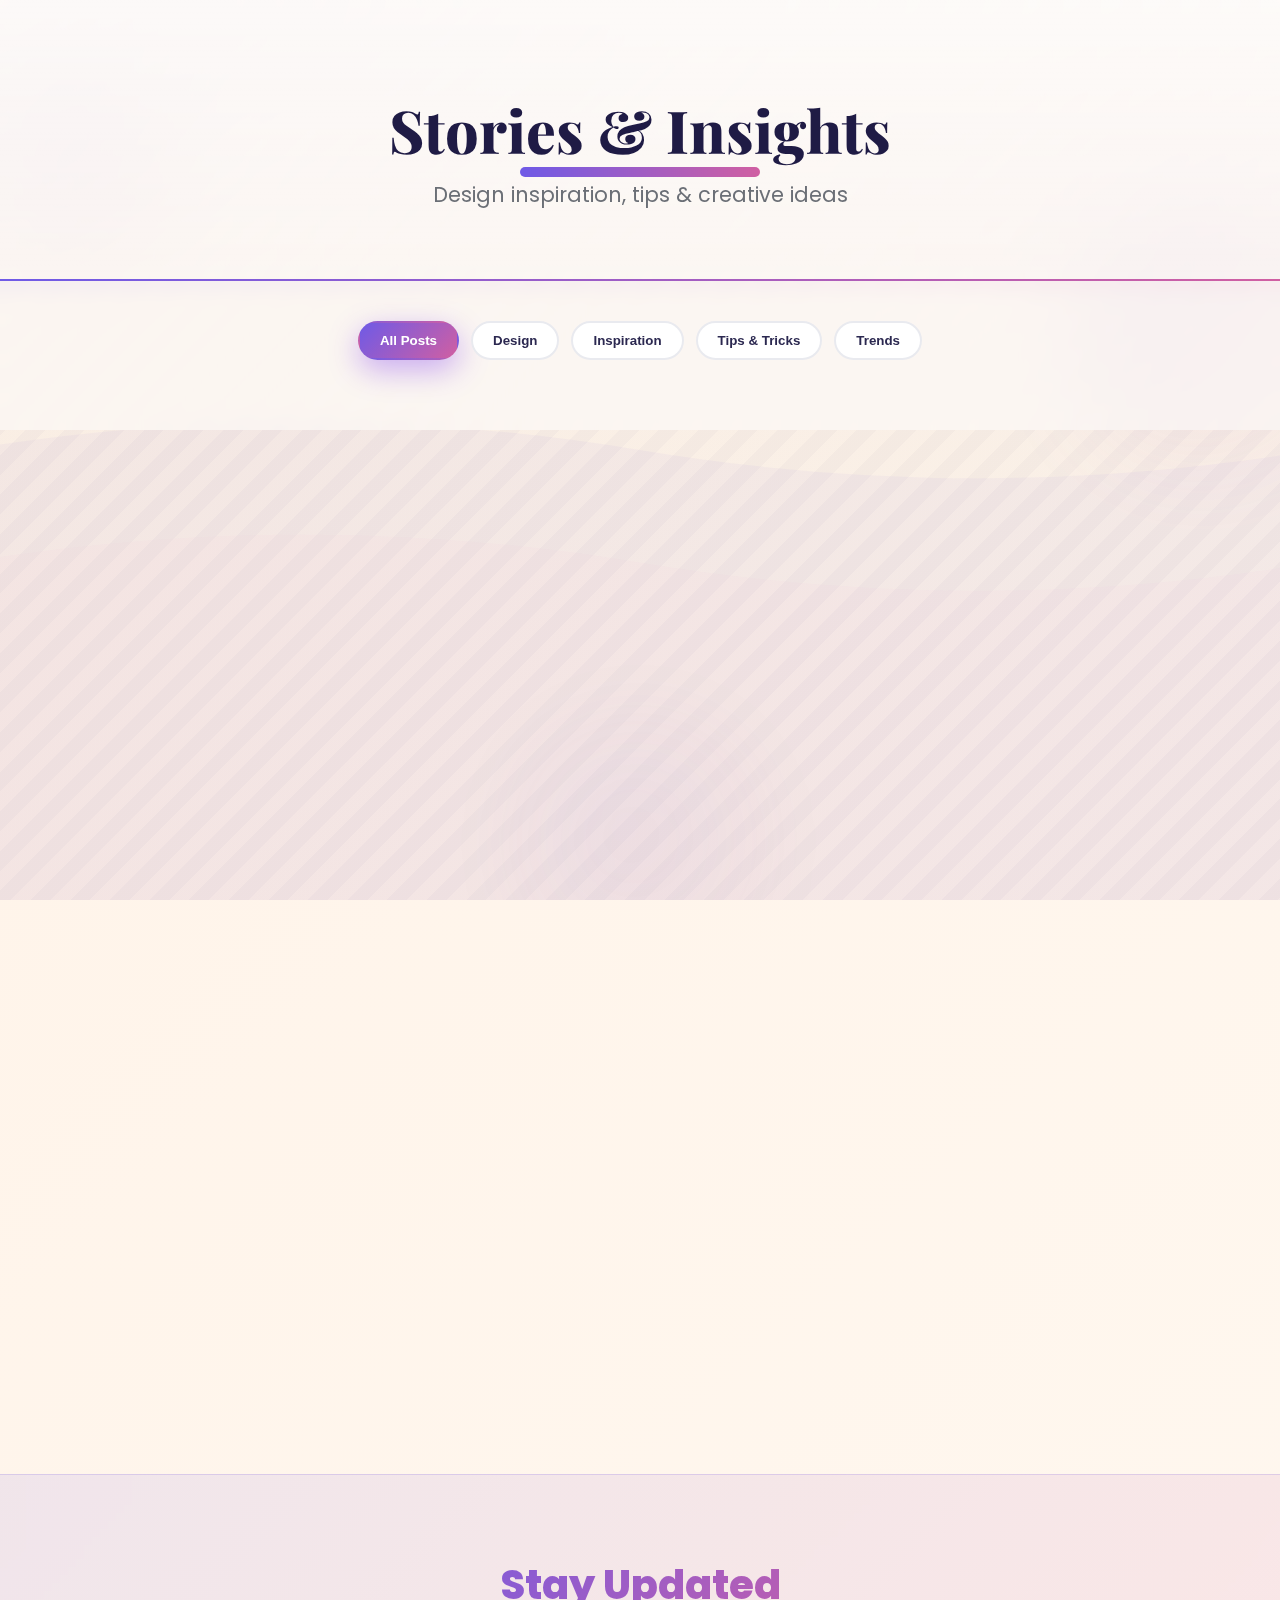
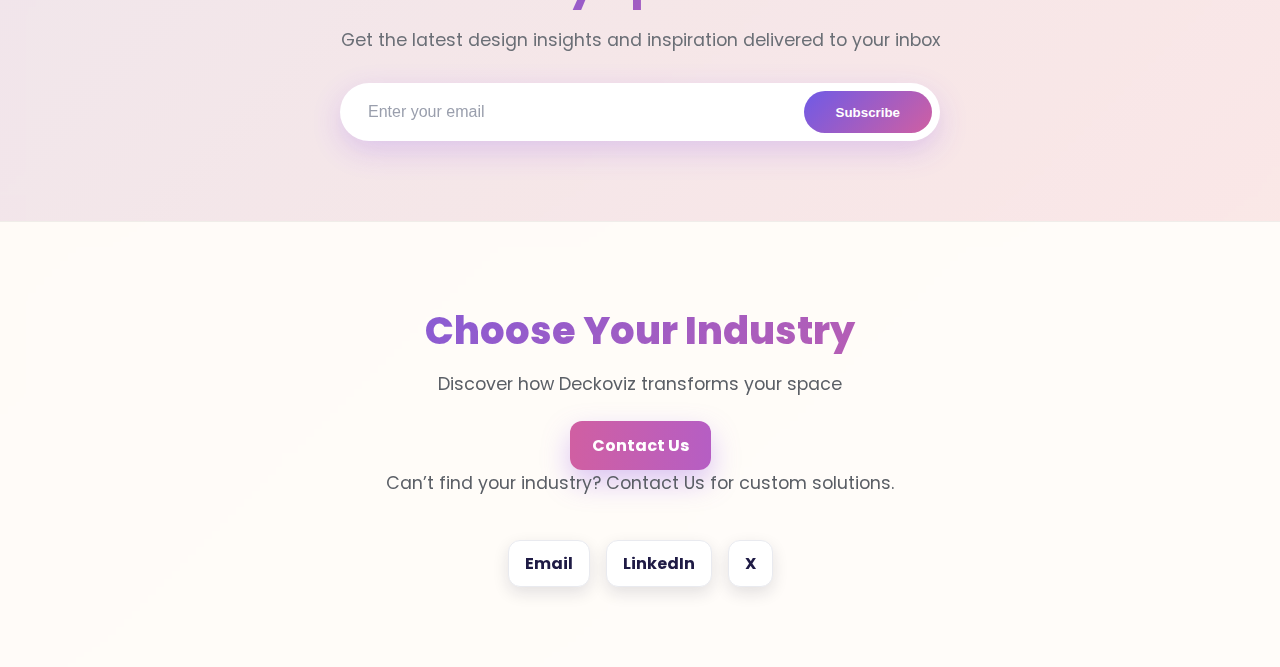
<file: blog/blog.html>
<!DOCTYPE html>
<html lang="en">
  <head>
    <meta charset="UTF-8" />
    <link rel="icon" type="image/svg+xml" href="deckovizlogo.png" />

    <meta name="viewport" content="width=device-width, initial-scale=1.0" />
    <title>Blog - Deckoviz</title>
    <link rel="preconnect" href="https://fonts.googleapis.com" />
    <link rel="preconnect" href="https://fonts.gstatic.com" crossorigin />
    <link
      href="https://fonts.googleapis.com/css2?family=Poppins:wght@400;600;700;800&display=swap"
      rel="stylesheet"
    />
    <link
      href="https://fonts.googleapis.com/css2?family=Playfair+Display:wght@700;800&display=swap"
      rel="stylesheet"
    />
    <link rel="stylesheet" href="blog.css" />
  </head>
  <body>
    <div class="pattern-overlay" aria-hidden="true"></div>
    <!-- Navigation Header -->
    <header class="blog-header">
      <div class="blog-header-content">
        <h1 class="blog-title">Stories & Insights</h1>
        <p class="blog-subtitle">Design inspiration, tips & creative ideas</p>
      </div>
      <div class="header-decoration"></div>
    </header>

    <!-- Animated Background SVG -->
    <svg
      class="blog-bg-svg"
      viewBox="0 0 1200 800"
      preserveAspectRatio="xMidYMid slice"
    >
      <defs>
        <linearGradient id="blog-grad-1" x1="0%" y1="0%" x2="100%" y2="100%">
          <stop offset="0%" style="stop-color: #6f5ae6; stop-opacity: 0.15" />
          <stop offset="100%" style="stop-color: #d05fa2; stop-opacity: 0.1" />
        </linearGradient>
        <filter id="blur-effect">
          <feGaussianBlur in="SourceGraphic" stdDeviation="2" />
        </filter>
      </defs>

      <!-- Floating shapes -->
      <circle
        class="float-circle float-1"
        cx="100"
        cy="150"
        r="80"
        fill="url(#blog-grad-1)"
      />
      <circle
        class="float-circle float-2"
        cx="1100"
        cy="300"
        r="120"
        fill="url(#blog-grad-1)"
      />
      <circle
        class="float-circle float-3"
        cx="600"
        cy="750"
        r="100"
        fill="url(#blog-grad-1)"
      />

      <!-- Wave patterns -->
      <path
        class="wave-path wave-1"
        d="M0,400 Q300,350 600,400 T1200,400 L1200,800 L0,800 Z"
        fill="rgba(111, 90, 230, 0.08)"
      />
      <path
        class="wave-path wave-2"
        d="M0,500 Q300,450 600,500 T1200,500 L1200,800 L0,800 Z"
        fill="rgba(208, 95, 162, 0.06)"
      />
    </svg>

    <!-- Filter Section -->
    <section class="blog-filters">
      <div class="filters-container">
        <button class="filter-btn active" data-filter="all">All Posts</button>
        <button class="filter-btn" data-filter="design">Design</button>
        <button class="filter-btn" data-filter="inspiration">
          Inspiration
        </button>
        <button class="filter-btn" data-filter="tips">Tips & Tricks</button>
        <button class="filter-btn" data-filter="trends">Trends</button>
      </div>
    </section>

    <!-- Blog Posts Grid -->
    <section class="blog-posts">
      <div class="posts-container">
        <!-- Blog Card 1 -->
        <article class="blog-card" data-category="design">
          <div class="card-image-wrapper">
            <div
              class="card-image"
              data-image="https://images.unsplash.com/photo-1578301977886-43be7b983104?w=600&auto=format&fit=crop&q=60&ixlib=rb-4.1.0&ixid=M3wxMjA3fDB8MHxzZWFyY2h8Nnx8cGFpbnRpbmclMjBsYW5kc2NhcGV8ZW58MHx8MHx8fDA%3D"
            ></div>
            <span class="card-category">Design</span>
            <div class="card-overlay">
              <a href="#read" class="read-more">Read More</a>
            </div>
          </div>
          <div class="card-content">
            <h3 class="card-title">
              Creating Stunning Wall Art: A Complete Guide
            </h3>
            <p class="card-excerpt">
              Explore the fundamentals of creating captivating wall art that
              transforms any space into a visual masterpiece.
            </p>
            <div class="card-meta">
              <span class="read-time">5 min read</span>
              <span class="publish-date">Mar 15, 2024</span>
            </div>
          </div>
        </article>

        <!-- Blog Card 2 -->
        <article class="blog-card" data-category="inspiration">
          <div class="card-image-wrapper">
            <div
              class="card-image"
              data-image="https://media.istockphoto.com/id/108196195/photo/abstract-painted-yellow-art-backgrounds.webp?a=1&b=1&s=612x612&w=0&k=20&c=MJkDExw3z-1kbHNgnNY6ASzzfExbEMciiImt0ucG4VI="
            ></div>
            <!-- <div class="card-image"></div> -->
            <span class="card-category">Inspiration</span>
            <div class="card-overlay">
              <a href="#read" class="read-more">Read More</a>
            </div>
          </div>
          <div class="card-content">
            <h3 class="card-title">Modern Office Design Trends for 2024</h3>
            <p class="card-excerpt">
              Discover how innovative design strategies are reshaping modern
              workspaces and boosting productivity.
            </p>
            <div class="card-meta">
              <span class="read-time">7 min read</span>
              <span class="publish-date">Mar 12, 2024</span>
            </div>
          </div>
        </article>

        <!-- Blog Card 3 -->
        <article class="blog-card" data-category="tips">
          <div class="card-image-wrapper">
            <div
              class="card-image"
              data-image="https://media.istockphoto.com/id/543828822/photo/oil-painting-on-canvas-sunset-in-the-mountains.jpg?s=612x612&w=0&k=20&c=jZ2NkNNIQHwcGCiBgtKEbnCLf0y52JXWfsv60o_ZZpM="
            ></div>
            <span class="card-category">Tips & Tricks</span>
            <div class="card-overlay">
              <a href="#read" class="read-more">Read More</a>
            </div>
          </div>
          <div class="card-content">
            <h3 class="card-title">Color Psychology in Interior Design</h3>
            <p class="card-excerpt">
              Learn how colors influence mood and space perception, and how to
              choose the perfect palette.
            </p>
            <div class="card-meta">
              <span class="read-time">6 min read</span>
              <span class="publish-date">Mar 10, 2024</span>
            </div>
          </div>
        </article>

        <!-- Blog Card 4 -->
        <article class="blog-card" data-category="trends">
          <div class="card-image-wrapper">
            <div
              class="card-image"
              data-image="https://media.istockphoto.com/id/185225638/photo/port.jpg?s=612x612&w=0&k=20&c=Jw9IuEyWP45EWnbkNw3tGsdvxR-VLTl8YmrqAxnxnWE="
            ></div>
            <span class="card-category">Trends</span>
            <div class="card-overlay">
              <a href="#read" class="read-more">Read More</a>
            </div>
          </div>
          <div class="card-content">
            <h3 class="card-title">
              Smart Art Frames: The Future of Home Decor
            </h3>
            <p class="card-excerpt">
              How technology is revolutionizing the way we display and
              appreciate art in our homes.
            </p>
            <div class="card-meta">
              <span class="read-time">8 min read</span>
              <span class="publish-date">Mar 8, 2024</span>
            </div>
          </div>
        </article>

        <!-- Blog Card 5 -->
        <article class="blog-card" data-category="design">
          <div class="card-image-wrapper">
            <div
              class="card-image"
              data-image="https://media.istockphoto.com/id/2246447647/photo/oil-painting-showing-forest-trees-beside-lake.jpg?s=612x612&w=0&k=20&c=jWtyBr7GrH7fJajZIV6D2TGbWHOurWN-4ojAZ0kfzTY="
            ></div>
            <span class="card-category">Design</span>
            <div class="card-overlay">
              <a href="#read" class="read-more">Read More</a>
            </div>
          </div>
          <div class="card-content">
            <h3 class="card-title">Minimalist Design: Less is More</h3>
            <p class="card-excerpt">
              Master the art of minimalism and create spaces that are both
              beautiful and functional.
            </p>
            <div class="card-meta">
              <span class="read-time">5 min read</span>
              <span class="publish-date">Mar 5, 2024</span>
            </div>
          </div>
        </article>

        <!-- Blog Card 6 -->
        <article class="blog-card" data-category="inspiration">
          <div class="card-image-wrapper">
            <div
              class="card-image"
              data-image="https://media.istockphoto.com/id/152534273/photo/realistic-painting-of-a-bavarian-landscape.jpg?s=612x612&w=0&k=20&c=XjKiUljKyBf6haTbl9rHS9aWSyetyd8zzgmzWr3LD38="
            ></div>
            <span class="card-category">Inspiration</span>
            <div class="card-overlay">
              <a href="#read" class="read-more">Read More</a>
            </div>
          </div>
          <div class="card-content">
            <h3 class="card-title">Nature-Inspired Interior Design</h3>
            <p class="card-excerpt">
              Bring the beauty of nature indoors with biophilic design
              principles that promote well-being.
            </p>
            <div class="card-meta">
              <span class="read-time">6 min read</span>
              <span class="publish-date">Mar 1, 2024</span>
            </div>
          </div>
        </article>
      </div>
    </section>

    <!-- Newsletter Section -->
    <section class="newsletter-section">
      <div class="newsletter-content">
        <h2>Stay Updated</h2>
        <p>
          Get the latest design insights and inspiration delivered to your inbox
        </p>
        <form class="newsletter-form">
          <input type="email" placeholder="Enter your email" required />
          <button type="submit">Subscribe</button>
        </form>
      </div>
    </section>
    <section class="industry-cta" id="industry-cta">
      <div class="industry-cta-inner">
        <h2>Choose Your Industry</h2>
        <p>Discover how Deckoviz transforms your space</p>
        <div class="cta-actions">
          <a href="#contact" class="cta-btn">Contact Us</a>
        </div>
        <p>Can&rsquo;t find your industry? Contact Us for custom solutions.</p>
        <div class="contact-links" id="contact">
          <a href="mailto:hello@deckoviz.com" class="contact-link">Email</a>
          <a
            href="https://www.linkedin.com/company/deckoviz"
            target="_blank"
            rel="noopener"
            class="contact-link"
            >LinkedIn</a
          >
          <a
            href="https://x.com/deckoviz"
            target="_blank"
            rel="noopener"
            class="contact-link"
            >X</a
          >
        </div>
      </div>
    </section>
    <div class="post-modal" id="post-modal" aria-hidden="true">
      <div class="post-modal-inner">
        <button class="post-modal-close" aria-label="Close">×</button>
        <div class="post-modal-image"></div>
        <h3 class="post-modal-title"></h3>
        <p class="post-modal-body"></p>
      </div>
    </div>

    <script src="blog.js"></script>
  </body>
</html>
</file>
<file: blog/blog.css>
/* Reset & Base Styles */
* {
  margin: 0;
  padding: 0;
  box-sizing: border-box;
}

body {
  font-family: "Poppins", "Segoe UI", Tahoma, Geneva, Verdana, sans-serif;
  background: linear-gradient(135deg, #fff3e8 0%, #fff8f0 100%);
  color: #2b2850;
  overflow-x: hidden;
}

.pattern-overlay {
  position: fixed;
  inset: 0;
  z-index: 1;
  pointer-events: none;
  opacity: 0.6;
  background: radial-gradient(
      1200px 400px at 10% 5%,
      rgba(111, 90, 230, 0.06),
      transparent 60%
    ),
    radial-gradient(
      800px 300px at 95% 20%,
      rgba(208, 95, 162, 0.06),
      transparent 65%
    ),
    repeating-linear-gradient(
      135deg,
      rgba(43, 40, 80, 0.04) 0 14px,
      rgba(43, 40, 80, 0.08) 14px 28px
    );
  animation: patternShift 28s linear infinite;
}

@keyframes patternShift {
  0% {
    transform: translate3d(0, 0, 0);
  }
  50% {
    transform: translate3d(-30px, -18px, 0);
  }
  100% {
    transform: translate3d(0, 0, 0);
  }
}

/* ============ ANIMATED BACKGROUND ============ */
.blog-bg-svg {
  position: fixed;
  top: 0;
  left: 0;
  width: 100%;
  height: 100vh;
  z-index: 0;
  opacity: 0.5;
}

.float-circle {
  animation: float 6s ease-in-out infinite;
  filter: blur(40px);
}

.float-1 {
  animation-delay: 0s;
}

.float-2 {
  animation-delay: 2s;
}

.float-3 {
  animation-delay: 4s;
}

@keyframes float {
  0%,
  100% {
    transform: translateY(0px) scale(1);
  }
  50% {
    transform: translateY(-30px) scale(1.1);
  }
}

.wave-path {
  animation: wave 8s ease-in-out infinite;
  transform-origin: center;
}

.wave-1 {
  animation-delay: 0s;
}

.wave-2 {
  animation-delay: 1s;
}

@keyframes wave {
  0%,
  100% {
    d: path("M0,400 Q300,350 600,400 T1200,400 L1200,800 L0,800 Z");
  }
  50% {
    d: path("M0,420 Q300,370 600,420 T1200,420 L1200,800 L0,800 Z");
  }
}

/* ============ HEADER SECTION ============ */
.blog-header {
  position: relative;
  z-index: 10;
  padding: 90px 20px 70px;
  text-align: center;
  background: linear-gradient(
    180deg,
    rgba(255, 255, 255, 0.75),
    rgba(255, 255, 255, 0.55)
  );
  backdrop-filter: blur(10px);
  border-bottom: 1px solid rgba(0, 0, 0, 0.06);
}

.blog-header-content {
  max-width: 900px;
  margin: 0 auto;
  animation: slideDown 0.8s ease-out;
}

@keyframes slideDown {
  from {
    opacity: 0;
    transform: translateY(-30px);
  }
  to {
    opacity: 1;
    transform: translateY(0);
  }
}

.blog-logo {
  display: inline-block;
  color: #7c3aed;
  text-decoration: none;
  font-weight: 600;
  margin-bottom: 20px;
  transition: all 0.3s ease;
  padding: 10px 20px;
  border-radius: 10px;
  border: 1px solid rgba(124, 58, 237, 0.3);
}

.blog-logo:hover {
  background: rgba(124, 58, 237, 0.1);
  transform: translateX(-5px);
}

.blog-title {
  font-size: 3.7rem;
  font-weight: 800;
  font-family: "Playfair Display", Georgia, serif;
  color: #1f1b45;
  margin-bottom: 10px;
  animation: slideDown 0.8s ease-out 0.1s both;
  position: relative;
}

.blog-title::after {
  content: "";
  position: absolute;
  left: 50%;
  transform: translateX(-50%);
  bottom: -8px;
  width: 240px;
  height: 10px;
  border-radius: 999px;
  background: linear-gradient(90deg, #6f5ae6, #d05fa2);
  filter: blur(0.5px);
}

.blog-subtitle {
  font-size: 1.3rem;
  color: #6b6f76;
  animation: slideDown 0.8s ease-out 0.2s both;
}

.header-decoration {
  position: absolute;
  bottom: -2px;
  left: 0;
  width: 100%;
  height: 3px;
  background: linear-gradient(90deg, #6f5ae6, #d05fa2, #f2995e, #6f5ae6);
  background-size: 300% 100%;
  animation: shimmer 8s linear infinite;
}

@keyframes shimmer {
  0%,
  100% {
    background-position: 0% center;
  }
  50% {
    background-position: 100% center;
  }
}

/* ============ FILTER SECTION ============ */
.blog-filters {
  position: relative;
  z-index: 10;
  padding: 40px 20px;
  background: rgba(255, 255, 255, 0.5);
  backdrop-filter: blur(10px);
}

.filters-container {
  max-width: 1200px;
  margin: 0 auto 30px;
  display: flex;
  flex-wrap: wrap;
  gap: 12px;
  justify-content: center;
  animation: slideUp 0.6s ease-out 0.3s both;
}

@keyframes slideUp {
  from {
    opacity: 0;
    transform: translateY(20px);
  }
  to {
    opacity: 1;
    transform: translateY(0);
  }
}

.filter-btn {
  padding: 10px 20px;
  border: 2px solid #e9eaef;
  border-radius: 25px;
  background: #ffffff;
  color: #2b2850;
  font-weight: 600;
  cursor: pointer;
  transition: all 0.3s cubic-bezier(0.34, 1.56, 0.64, 1);
  position: relative;
  overflow: hidden;
}

.filter-btn::before {
  content: "";
  position: absolute;
  top: 0;
  left: -100%;
  width: 100%;
  height: 100%;
  background: linear-gradient(90deg, #6f5ae6, #d05fa2);
  z-index: -1;
  transition: left 0.4s ease;
}

.filter-btn:hover::before {
  left: 0;
}

.filter-btn:hover {
  color: #ffffff;
  border-color: #7c3aed;
  transform: translateY(-3px);
  box-shadow: 0 10px 30px rgba(124, 58, 237, 0.3);
}

.filter-btn.active {
  color: #ffffff;
  background: linear-gradient(135deg, #6f5ae6, #d05fa2);
  border-color: transparent;
  box-shadow: 0 10px 30px rgba(124, 58, 237, 0.4);
}

/* Search Box */
.search-box {
  max-width: 500px;
  margin: 0 auto;
  position: relative;
  animation: slideUp 0.6s ease-out 0.4s both;
}

.search-input {
  width: 100%;
  padding: 12px 40px 12px 20px;
  border: 2px solid #e9eaef;
  border-radius: 30px;
  font-size: 1rem;
  transition: all 0.3s ease;
  background: #ffffff;
}

.search-input:focus {
  outline: none;
  border-color: #7c3aed;
  box-shadow: 0 0 0 4px rgba(124, 58, 237, 0.1);
  transform: scale(1.02);
}

.search-icon {
  position: absolute;
  right: 15px;
  top: 50%;
  transform: translateY(-50%);
  font-size: 1.2rem;
  pointer-events: none;
}

/* ============ BLOG POSTS GRID ============ */
.blog-posts {
  position: relative;
  z-index: 5;
  padding: 80px 20px;
}

.posts-container {
  max-width: 1200px;
  margin: 0 auto;
  display: grid;
  grid-template-columns: repeat(auto-fit, minmax(360px, 1fr));
  gap: 30px;
}

/* ============ BLOG CARDS ============ */
.blog-card {
  background: #ffffff;
  border-radius: 18px;
  overflow: hidden;
  box-shadow: 0 10px 40px rgba(27, 23, 52, 0.08);
  transition: all 0.5s cubic-bezier(0.34, 1.56, 0.64, 1);
  animation: riseSkew 0.6s cubic-bezier(0.2, 0.8, 0.2, 1) both;
  cursor: pointer;
  position: relative;
  -webkit-mask: radial-gradient(16px at 16px 16px, transparent 98%, #000) top
      left,
    radial-gradient(16px at calc(100% - 16px) 16px, transparent 98%, #000) top
      right,
    radial-gradient(16px at 16px calc(100% - 16px), transparent 98%, #000)
      bottom left,
    radial-gradient(
        16px at calc(100% - 16px) calc(100% - 16px),
        transparent 98%,
        #000
      )
      bottom right;
  -webkit-mask-size: 51% 51%;
  -webkit-mask-repeat: no-repeat;
}

.blog-card::before {
  content: "";
  position: absolute;
  inset: 0;
  border-radius: inherit;
  background: radial-gradient(
      700px 240px at 8% 10%,
      rgba(111, 90, 230, 0.06),
      transparent 60%
    ),
    radial-gradient(
      600px 200px at 92% 85%,
      rgba(208, 95, 162, 0.06),
      transparent 60%
    ),
    linear-gradient(
      180deg,
      rgba(255, 255, 255, 0.85),
      rgba(255, 255, 255, 0.75)
    );
  pointer-events: none;
}

.blog-card:nth-child(1) {
  animation-delay: 0.1s;
}
.blog-card:nth-child(2) {
  animation-delay: 0.2s;
}
.blog-card:nth-child(3) {
  animation-delay: 0.3s;
}
.blog-card:nth-child(4) {
  animation-delay: 0.4s;
}
.blog-card:nth-child(5) {
  animation-delay: 0.5s;
}
.blog-card:nth-child(6) {
  animation-delay: 0.6s;
}

@keyframes riseSkew {
  0% {
    opacity: 0;
    transform: translateY(30px) skewY(4deg);
    filter: saturate(0.9);
  }
  60% {
    opacity: 1;
    transform: translateY(-6px) skewY(0deg);
    filter: saturate(1);
  }
  100% {
    opacity: 1;
    transform: translateY(0) skewY(0deg);
  }
}

.blog-card:hover {
  transform: translateY(-10px) rotate(-0.2deg) scale(1.015);
  box-shadow: 0 30px 60px rgba(124, 58, 237, 0.28);
}

/* Card Image */
.card-image-wrapper {
  position: relative;
  height: 200px;
  overflow: hidden;
}

.card-image::after {
  content: "";
  position: absolute;
  inset: 0;
  background: linear-gradient(
    110deg,
    rgba(255, 255, 255, 0) 30%,
    rgba(255, 255, 255, 0.18) 50%,
    rgba(255, 255, 255, 0) 70%
  );
  transform: translateX(-100%);
  animation: imageSweep 6s linear infinite;
  pointer-events: none;
}

@keyframes imageSweep {
  0% {
    transform: translateX(-100%);
  }
  50% {
    transform: translateX(30%);
  }
  100% {
    transform: translateX(120%);
  }
}

.card-image {
  width: 100%;
  height: 100%;
  transition: transform 0.6s ease;
}

.blog-card:hover .card-image {
  transform: scale(1.06) rotate(1deg);
}

.gradient-1 {
  background: linear-gradient(135deg, #667eea 0%, #764ba2 100%);
}

.gradient-2 {
  background: linear-gradient(135deg, #f093fb 0%, #f5576c 100%);
}

.gradient-3 {
  background: linear-gradient(135deg, #4facfe 0%, #00f2fe 100%);
}

.gradient-4 {
  background: linear-gradient(135deg, #fa709a 0%, #fee140 100%);
}

.gradient-5 {
  background: linear-gradient(135deg, #30cfd0 0%, #330867 100%);
}

.gradient-6 {
  background: linear-gradient(135deg, #a8edea 0%, #fed6e3 100%);
}

.card-category {
  position: absolute;
  top: 12px;
  left: 50%;
  transform: translateX(-50%);
  background: rgba(255, 255, 255, 0.95);
  color: #6f5ae6;
  padding: 8px 18px;
  border-radius: 24px;
  font-size: 1rem;
  font-weight: 700;
  backdrop-filter: blur(10px);
  box-shadow: 0 10px 25px rgba(27, 23, 52, 0.2);
  animation: bounceIn 0.5s cubic-bezier(0.34, 1.56, 0.64, 1) 0.3s both;
}

@keyframes bounceIn {
  from {
    opacity: 0;
    transform: scale(0.5);
  }
  to {
    opacity: 1;
    transform: scale(1);
  }
}

/* Card Overlay */
.card-overlay {
  position: absolute;
  inset: 0;
  display: flex;
  align-items: flex-end;
  justify-content: center;
  padding: 12px;
  pointer-events: none;
}
.card-overlay .read-more {
  pointer-events: auto;
}

.read-more {
  position: relative;
  display: inline-flex;
  align-items: center;
  gap: 10px;
  padding: 12px 26px;
  border-radius: 14px;
  text-decoration: none;
  font-weight: 800;
  letter-spacing: 0.3px;
  color: #1f1b45;
  background: rgba(255, 255, 255, 0.92);
  backdrop-filter: blur(8px);
  box-shadow: 0 12px 28px rgba(27, 23, 52, 0.18);
  transition: transform 0.2s ease, box-shadow 0.2s ease;
}

.read-more::before {
  content: "";
  position: absolute;
  inset: 0;
  border-radius: 14px;
  padding: 1px;
  background: linear-gradient(
    120deg,
    rgba(111, 90, 230, 0.7),
    rgba(208, 95, 162, 0.7)
  );
  -webkit-mask: linear-gradient(#000 0 0) content-box, linear-gradient(#000 0 0);
  -webkit-mask-composite: xor;
  mask-composite: exclude;
  pointer-events: none;
}

.read-more::after {
  content: "›";
  font-size: 20px;
  line-height: 1;
  color: #6f5ae6;
  transform: translateX(0);
  transition: transform 0.2s ease;
}

.read-more:hover {
  transform: translateY(-2px);
  box-shadow: 0 16px 36px rgba(27, 23, 52, 0.24);
}

.read-more:hover::after {
  transform: translateX(4px);
}

/* Card Content */
.card-content {
  padding: 24px;
}

.card-title {
  font-size: 1.3rem;
  font-weight: 800;
  color: #151336;
  margin-bottom: 12px;
  line-height: 1.4;
  transition: color 0.3s ease;
}

.blog-card:hover .card-title {
  color: #1f1b45;
}

.card-excerpt {
  font-size: 0.95rem;
  color: #2f3340;
  margin-bottom: 16px;
  line-height: 1.6;
}

.card-meta {
  display: flex;
  gap: 16px;
  font-size: 0.85rem;
  color: #4a4d57;
}

.read-time::before {
  content: "⏱ ";
}

.publish-date::before {
  content: "📅 ";
}

/* ============ NEWSLETTER SECTION ============ */
.newsletter-section {
  position: relative;
  z-index: 10;
  padding: 80px 20px;
  background: linear-gradient(
    135deg,
    rgba(111, 90, 230, 0.1),
    rgba(208, 95, 162, 0.1)
  );
  backdrop-filter: blur(10px);
  border-top: 1px solid rgba(111, 90, 230, 0.2);
}

.newsletter-content {
  max-width: 600px;
  margin: 0 auto;
  text-align: center;
  animation: slideUp 0.8s ease-out 0.2s both;
}

.newsletter-content h2 {
  font-size: 2.5rem;
  font-weight: 800;
  background: linear-gradient(135deg, #6f5ae6, #d05fa2);
  -webkit-background-clip: text;
  -webkit-text-fill-color: transparent;
  margin-bottom: 12px;
}

.newsletter-content p {
  font-size: 1.1rem;
  color: #6b6f76;
  margin-bottom: 30px;
}

.newsletter-form {
  display: flex;
  gap: 10px;
  background: #ffffff;
  padding: 8px;
  border-radius: 30px;
  box-shadow: 0 10px 30px rgba(124, 58, 237, 0.2);
}

.newsletter-form input {
  flex: 1;
  border: none;
  background: transparent;
  padding: 12px 20px;
  font-size: 1rem;
  color: #2b2850;
}

.newsletter-form input::placeholder {
  color: #9a9fad;
}

.newsletter-form input:focus {
  outline: none;
}

.newsletter-form button {
  padding: 12px 32px;
  background: linear-gradient(135deg, #6f5ae6, #d05fa2);
  color: #ffffff;
  border: none;
  border-radius: 25px;
  font-weight: 600;
  cursor: pointer;
  transition: all 0.3s ease;
}

.newsletter-form button:hover {
  transform: scale(1.05);
  box-shadow: 0 10px 25px rgba(124, 58, 237, 0.3);
}

.industry-cta {
  position: relative;
  z-index: 10;
  padding: 80px 20px;
  background: rgba(255, 255, 255, 0.6);
  backdrop-filter: blur(10px);
  border-top: 1px solid rgba(0, 0, 0, 0.06);
}

.industry-cta-inner {
  max-width: 1000px;
  margin: 0 auto;
  text-align: center;
  animation: slideUp 0.8s ease-out 0.2s both;
}

.industry-cta h2 {
  font-size: 2.4rem;
  font-weight: 800;
  background: linear-gradient(135deg, #6f5ae6, #d05fa2);
  -webkit-background-clip: text;
  -webkit-text-fill-color: transparent;
  margin-bottom: 12px;
}

.industry-cta p {
  font-size: 1.1rem;
  color: #5b5f66;
  margin-bottom: 24px;
}

.industry-cta .cta-actions {
  display: inline-flex;
  gap: 14px;
}

.industry-cta .cta-btn {
  display: inline-block;
  text-decoration: none;
  padding: 12px 22px;
  border-radius: 12px;
  font-weight: 700;
  color: #ffffff;
  background: linear-gradient(90deg, #d05fa2, #9b5de5);
  box-shadow: 0 12px 28px rgba(155, 93, 229, 0.35);
  transition: transform 0.2s, box-shadow 0.2s, background-position 0.2s;
  background-size: 200% 100%;
}

.industry-cta .cta-btn:hover {
  transform: translateY(-2px);
  box-shadow: 0 16px 36px rgba(155, 93, 229, 0.5);
  background-position: 100% 0%;
}

.contact-links {
  margin-top: 20px;
  display: inline-flex;
  gap: 16px;
}

.contact-link {
  display: inline-block;
  padding: 10px 16px;
  border-radius: 12px;
  text-decoration: none;
  font-weight: 700;
  color: #1f1b45;
  background: #ffffff;
  border: 1px solid #e9eaef;
  box-shadow: 0 6px 16px rgba(27, 23, 52, 0.12);
  transition: transform 0.2s, box-shadow 0.2s, color 0.2s;
}

.contact-link:hover {
  transform: translateY(-2px);
  color: #6f5ae6;
  box-shadow: 0 12px 28px rgba(27, 23, 52, 0.18);
}

.post-modal {
  position: fixed;
  inset: 0;
  background: rgba(15, 15, 30, 0.55);
  backdrop-filter: blur(6px);
  -webkit-backdrop-filter: blur(6px);
  display: none;
  align-items: center;
  justify-content: center;
  z-index: 9999;
}

.post-modal.open {
  display: flex;
}

.post-modal-inner {
  width: min(900px, 92%);
  background: #ffffff;
  border-radius: 18px;
  box-shadow: 0 30px 60px rgba(27, 23, 52, 0.35);
  padding: 20px;
  position: relative;
  animation: riseSkew 0.5s ease-out;
}

.post-modal-close {
  position: absolute;
  top: 10px;
  right: 12px;
  width: 36px;
  height: 36px;
  border: none;
  border-radius: 10px;
  background: #f2f3f7;
  color: #2b2850;
  font-size: 22px;
  cursor: pointer;
}

.post-modal-image {
  width: 100%;
  height: 300px;
  border-radius: 12px;
  background-size: cover;
  background-position: center;
  background-repeat: no-repeat;
  margin-bottom: 18px;
}

.post-modal-title {
  font-size: 1.6rem;
  font-weight: 800;
  color: #1f1b45;
}

.post-modal-body {
  margin-top: 10px;
  font-size: 1rem;
  color: #5b5f66;
  line-height: 1.6;
}

.gradient-1 {
  background: url("https://images.unsplash.com/photo-1519710884000-9d3d0e69befc?w=1200&auto=format&fit=crop&q=60")
    center/cover no-repeat;
}
.gradient-2 {
  background: url("https://images.unsplash.com/photo-1500530855697-b586d89ba3ee?w=1200&auto=format&fit=crop&q=60")
    center/cover no-repeat;
}
.gradient-3 {
  background: url("https://images.unsplash.com/photo-1496307653780-42ee777d4833?w=1200&auto=format&fit=crop&q=60")
    center/cover no-repeat;
}
.gradient-4 {
  background: url("https://images.unsplash.com/photo-1482192596544-9eb780fc7f66?w=1200&auto=format&fit=crop&q=60")
    center/cover no-repeat;
}
.gradient-5 {
  background: url("https://images.unsplash.com/photo-1481277542470-605612bd2d61?w=1200&auto=format&fit=crop&q=60")
    center/cover no-repeat;
}
.gradient-6 {
  background: url("https://images.unsplash.com/photo-1494438639946-1ebd1d20bf85?w=1200&auto=format&fit=crop&q=60")
    center/cover no-repeat;
}
/* ============ RESPONSIVE ============ */
@media (max-width: 768px) {
  .blog-title {
    font-size: 2.5rem;
  }

  .blog-subtitle {
    font-size: 1rem;
  }

  .posts-container {
    grid-template-columns: 1fr;
  }

  .filters-container {
    flex-direction: column;
    align-items: stretch;
  }

  .filter-btn {
    width: 100%;
  }

  .newsletter-form {
    flex-direction: column;
  }
}
</file>
